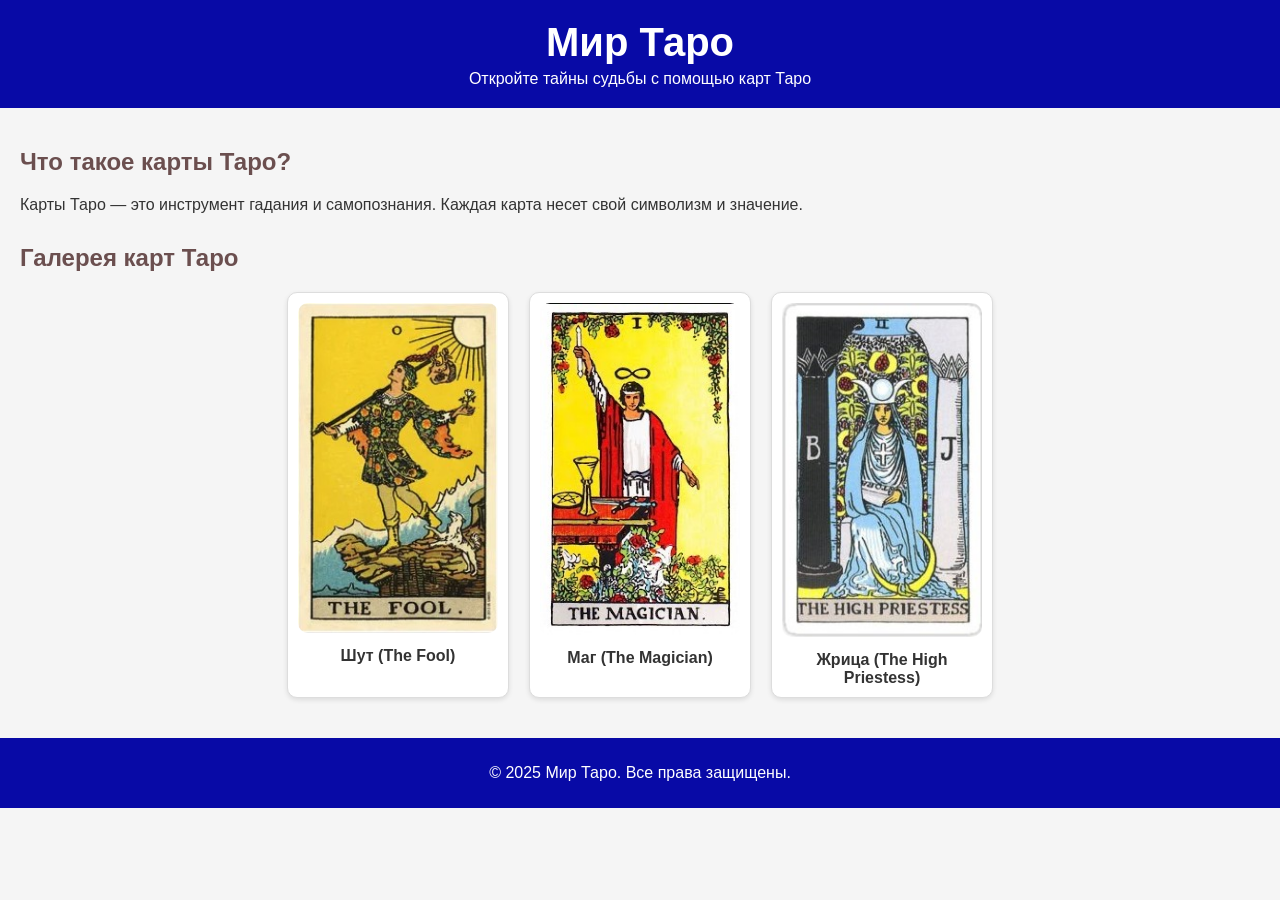
<file: dz28.html>
<!DOCTYPE html>
<html lang="en">
<head>
    <meta charset="UTF-8">
    <meta name="viewport" content="width=device-width, initial-scale=1.0">
    <title>Карты Таро</title>
    <link rel="stylesheet" href="styles.css">
</head>
<body>
    <header>
        <h1>Мир Таро</h1>
        <p>Откройте тайны судьбы с помощью карт Таро</p>
    </header>

    <main>
        <section class="intro">
            <h2>Что такое карты Таро?</h2>
            <p>Карты Таро — это инструмент гадания и самопознания. Каждая карта несет свой символизм и значение.</p>
        </section>

        <section class="gallery">
            <h2>Галерея карт Таро</h2>
            <div class="card-container">
                <div class="card">
                    <img src="images/the-fool.jpg" alt="The Fool">
                    <p>Шут (The Fool)</p>
                </div>
                <div class="card">
                    <img src="images/the-magician.jpg" alt="The Magician">
                    <p>Маг (The Magician)</p>
                </div>
                <div class="card">
                    <img src="images/the-high-priestess.jpg" alt="The High Priestess">
                    <p>Жрица (The High Priestess)</p>
                </div>
                <!-- Добавьте больше карт при необходимости -->
            </div>
        </section>
    </main>

    <footer>
        <p>&copy; 2025 Мир Таро. Все права защищены.</p>
    </footer>
</body>
</html>
</file>
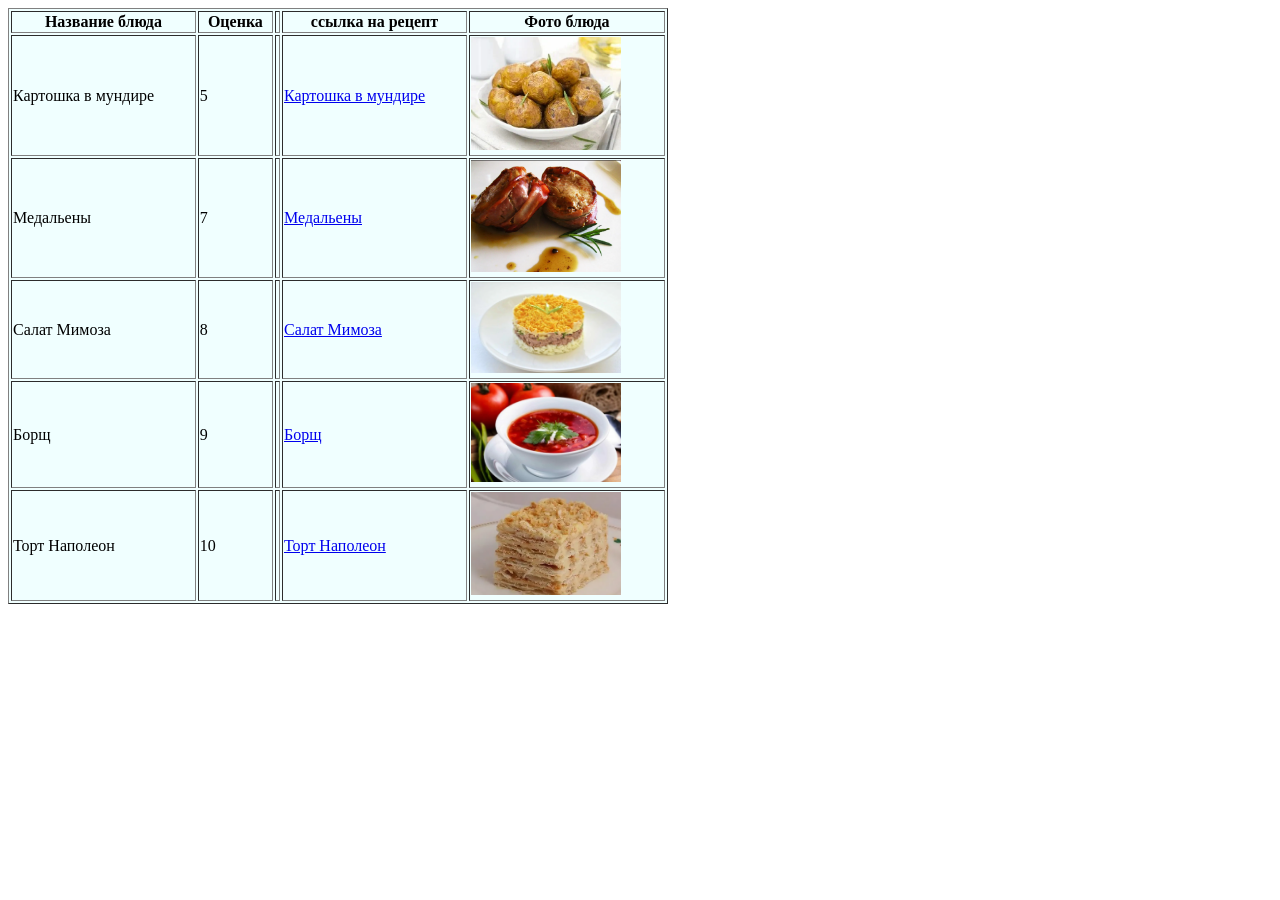
<file: DZ37A.html>
<!DOCTYPE html>
<html lang="en">
<head>
    <meta charset="UTF-8">
    <title>Рецепты</title>
</head>
<body>


<table bgcolor="azure" aligh="centre"  height="400px" width="660px" border="1px">
  <tr>
		<th>Название блюда</th>
		<th>Оценка<th>
		<th>ссылка на рецепт</th>
    <th>Фото блюда</th>
  </tr>

 <tr>

   <td>Картошка в мундире</td>
		<td>5<th>
		<td><a href="https://1000.menu/cooking/24323-kartoshka-v-mundire-v-duxovke" target="_blank">Картошка в мундире</a></td>
    <td><img src="test/картошка.png" width="150" alt="Картошка" title="Картошка в мундире"></td>


 </tr>
  <tr>
   <td>Медальены</td>
		<td>7<th>
		<td><a href="https://1000.menu/cooking/51587-medalony-iz-svininy-na-skovorode-iz-svinoi-vyrezki" target="_blank">Медальены</a></td>
    <td><img src="test/медальены.png" width="150" alt="Картошка" title="Медальены"></td>

 </tr>
  <tr>
   <td>Салат Мимоза</td>
		<td>8<th>
		<td><a href="https://povar.ru/recipes/salat_mimoza_klassicheskii-601.html" target="_blank">Салат Мимоза</a></td>
    <td><img src="test/мимоза.png" width="150" alt="Картошка" title="Мимоза"></td>

 </tr>
  <tr>
   <td>Борщ</td>
		<td>9<th>
		<td><a href="https://1000.menu/cooking/3424-klassicheskii-borshch-s-myasom" target="_blank">Борщ</a></td>
    <td><img src="test/борщ.png" width="150" alt="Картошка" title="Борщ"></td>


 </tr>
  <tr>
   <td>Торт Наполеон</td>
		<td>10<th>
		<td><a href="https://1000.menu/cooking/7520--napoleon-ne-mokrji" target="_blank">Торт Наполеон</a></td>
    <td><img src="test/наполеон.png" width="150" alt="Картошка" title="Наполеон"></td>


 </tr>
</table>

</body>
</html>
</file>
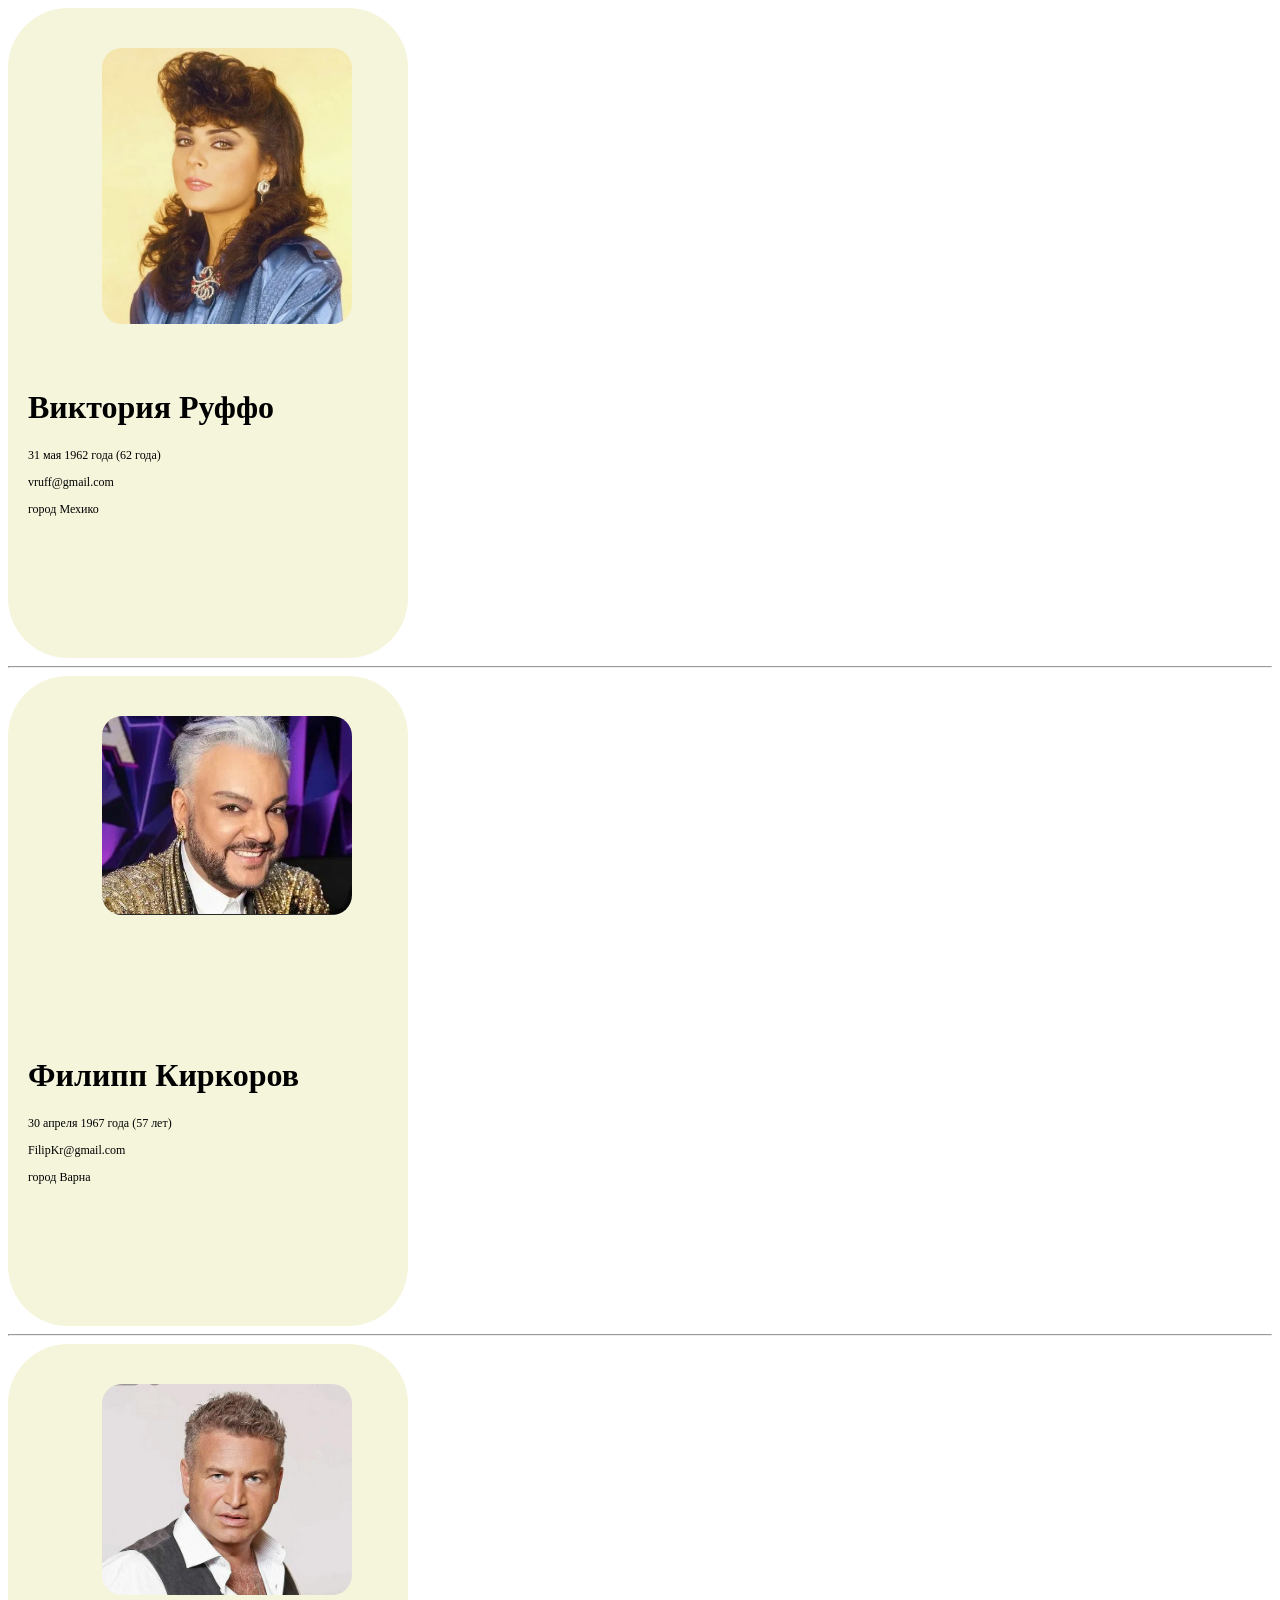
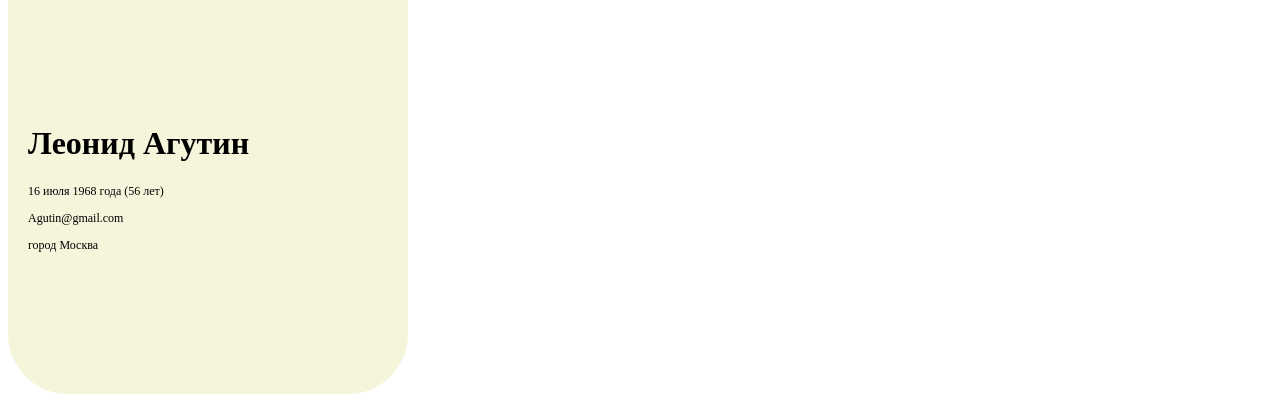
<file: DZ38.html>
<!DOCTYPE html>
<html lang="en">
<head>
    <meta charset="UTF-8">
    <title>Второй сайт</title>
    <link rel="stylesheet" href="style.css">

</head>
<body>
<div class="dz">
    <div class="card">
   <div class="photo">
       <img src="test/мария.png" width="250">
   </div>

   <div class="info">
       <h1>Виктория Руффо</h1>
       <p>31 мая 1962 года (62 года)</p>
       <p>vruff@gmail.com</p>
       <p>город Мехико</p>

   </div>
</div>
<hr>
    <div class="card">
   <div class="photo">
       <img src="test/филип.png" width="250">
   </div>

   <div class="info">
        <h1>Филипп Киркоров</h1>
       <p>30 апреля 1967 года (57 лет)</p>
       <p>FilipKr@gmail.com</p>
       <p>город Варна</p>
   </div>
</div>
<hr>
    <div class="card">
        <div class="photo">
            <img src="test/анутин.png" width="250">
        </div>

   <div class="info">
       <h1>Леонид Агутин</h1>
       <p>16 июля 1968 года (56 лет)</p>
       <p>Agutin@gmail.com</p>
       <p>город Москва</p>

   </div>
    </div>



</div>




</body>
</html>
</file>
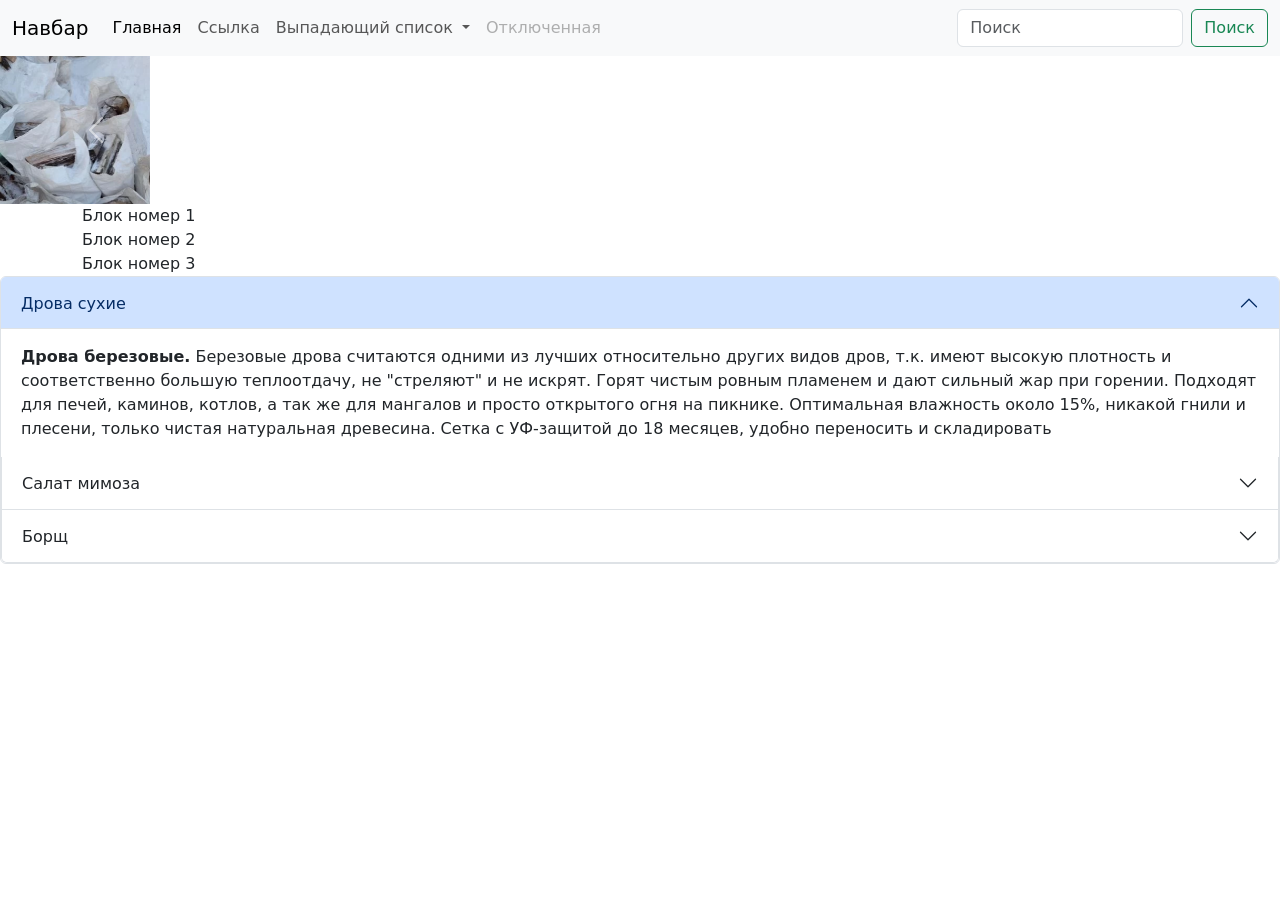
<file: DZ39.09.html>
<!DOCTYPE html>
<html lang="en">
<head>
    <meta charset="UTF-8">
    <title>Превью</title>
    <link href="https://cdn.jsdelivr.net/npm/bootstrap@5.3.3/dist/css/bootstrap.min.css" rel="stylesheet" integrity="sha384-QWTKZyjpPEjISv5WaRU9OFeRpok6YctnYmDr5pNlyT2bRjXh0JMhjY6hW+ALEwIH" crossorigin="anonymous">

</head>
<body>






    <nav class="navbar navbar-expand-lg bg-body-tertiary">
  <div class="container-fluid">
    <a class="navbar-brand" href="#">Навбар</a>
    <button class="navbar-toggler" type="button" data-bs-toggle="collapse" data-bs-target="#navbarSupportedContent" aria-controls="navbarSupportedContent" aria-expanded="false" aria-label="Переключатель навигации">
      <span class="navbar-toggler-icon"></span>
    </button>
    <div class="collapse navbar-collapse" id="navbarSupportedContent">
      <ul class="navbar-nav me-auto mb-2 mb-lg-0">
        <li class="nav-item">
          <a class="nav-link active" aria-current="page" href="#">Главная</a>
        </li>
        <li class="nav-item">
          <a class="nav-link" href="#">Ссылка</a>
        </li>
        <li class="nav-item dropdown">
          <a class="nav-link dropdown-toggle" href="#" role="button" data-bs-toggle="dropdown" aria-expanded="false">
            Выпадающий список
          </a>
          <ul class="dropdown-menu">
            <li><a class="dropdown-item" href="#">Действие</a></li>
            <li><a class="dropdown-item" href="#">Другое действие</a></li>
            <li><hr class="dropdown-divider"></li>
            <li><a class="dropdown-item" href="#">Что-то еще здесь</a></li>
          </ul>
        </li>
        <li class="nav-item">
          <a class="nav-link disabled">Отключенная</a>
        </li>
      </ul>
      <form class="d-flex" role="search">
        <input class="form-control me-2" type="search" placeholder="Поиск" aria-label="Поиск">
        <button class="btn btn-outline-success" type="submit">Поиск</button>
      </form>
    </div>
  </div>
</nav>



    <div id="carouselExample" class="carousel slide">
  <div class="carousel-inner">
    <div class="carousel-item active">
      <img src="test/111345871.png" width="150" alt="...">
    </div>
    <div class="carousel-item">
      <img src="test/анутин.png" width="150" alt="...">
    </div>
    <div class="carousel-item">
      <img src="test/мимоза.png" width="150" alt="...">
    </div>
  </div>
  <button class="carousel-control-prev" type="button" data-bs-target="#carouselExample" data-bs-slide="prev">
    <span class="carousel-control-prev-icon" aria-hidden="true"></span>
    <span class="visually-hidden">Предыдущий</span>
  </button>
  <button class="carousel-control-next" type="button" data-bs-target="#carouselExample" data-bs-slide="next">
    <span class="carousel-control-next-icon" aria-hidden="true"></span>
    <span class="visually-hidden">Следующий</span>
  </button>
</div>




    <div class="container">
        <div class="row">
            <div class="col-sm-12 col-nd-6 col-lg-4">
             Блок номер 1

            </div>

        </div>

    </div>

    <div class="container">
        <div class="row">
            <div class="col-sm-12 col-nd-6 col-lg-4">
            Блок номер 2

            </div>

        </div>

    </div>

    <div class="container">
        <div class="row">
            <div class="col-sm-12 col-nd-6 col-lg-4">
             Блок номер 3

            </div>

        </div>

    </div>




    <div class="accordion" id="accordionExample">
  <div class="accordion-item">
    <h2 class="accordion-header">
      <button class="accordion-button" type="button" data-bs-toggle="collapse" data-bs-target="#collapseOne" aria-expanded="true" aria-controls="collapseOne">
        Дрова сухие
      </button>
    </h2>
    <div id="collapseOne" class="accordion-collapse collapse show" data-bs-parent="#accordionExample">
      <div class="accordion-body">
        <strong>Дрова березовые.</strong> Березовые дрова считаются одними из лучших относительно других видов дров, т.к. имеют высокую плотность и соответственно большую теплоотдачу, не "стреляют" и не искрят. Горят чистым ровным пламенем и дают сильный жар при горении.

    Подходят для печей, каминов, котлов, а так же для мангалов и просто открытого огня на пикнике.

    Оптимальная влажность около 15%, никакой гнили и плесени, только чистая натуральная древесина.

    Сетка с УФ-защитой до 18 месяцев, удобно переносить и складировать
      </div>
  </div>
  <div class="accordion-item">
    <h2 class="accordion-header">
      <button class="accordion-button collapsed" type="button" data-bs-toggle="collapse" data-bs-target="#collapseTwo" aria-expanded="false" aria-controls="collapseTwo">
        Салат мимоза
      </button>
    </h2>
    <div id="collapseTwo" class="accordion-collapse collapse" data-bs-parent="#accordionExample">
      <div class="accordion-body">
        <strong>Салат Мимоза</strong> По умолчанию он скрыт, что за лажа
      </div>
    </div>
  </div>
  <div class="accordion-item">
    <h2 class="accordion-header">
      <button class="accordion-button collapsed" type="button" data-bs-toggle="collapse" data-bs-target="#collapseThree" aria-expanded="false" aria-controls="collapseThree">
        Борщ
      </button>
    </h2>
    <div id="collapseThree" class="accordion-collapse collapse" data-bs-parent="#accordionExample">
      <div class="accordion-body">
        <strong>Борщ.</strong>  Борщ — ароматный густой красный суп с овощами и мясом, ставший символом славянской кухни. Главный ингредиент борща — свекла. Именно она придает супу красный цвет, а уксус насыщает вкус мягкой кислинкой.
      </div>
    </div>
  </div>
</div>

  <script src="https://cdn.jsdelivr.net/npm/bootstrap@5.3.3/dist/js/bootstrap.bundle.min.js" integrity="sha384-YvpcrYf0tY3lHB60NNkmXc5s9fDVZLESaAA55NDzOxhy9GkcIdslK1eN7N6jIeHz" crossorigin="anonymous"></script>



</body>
</html>
</file>
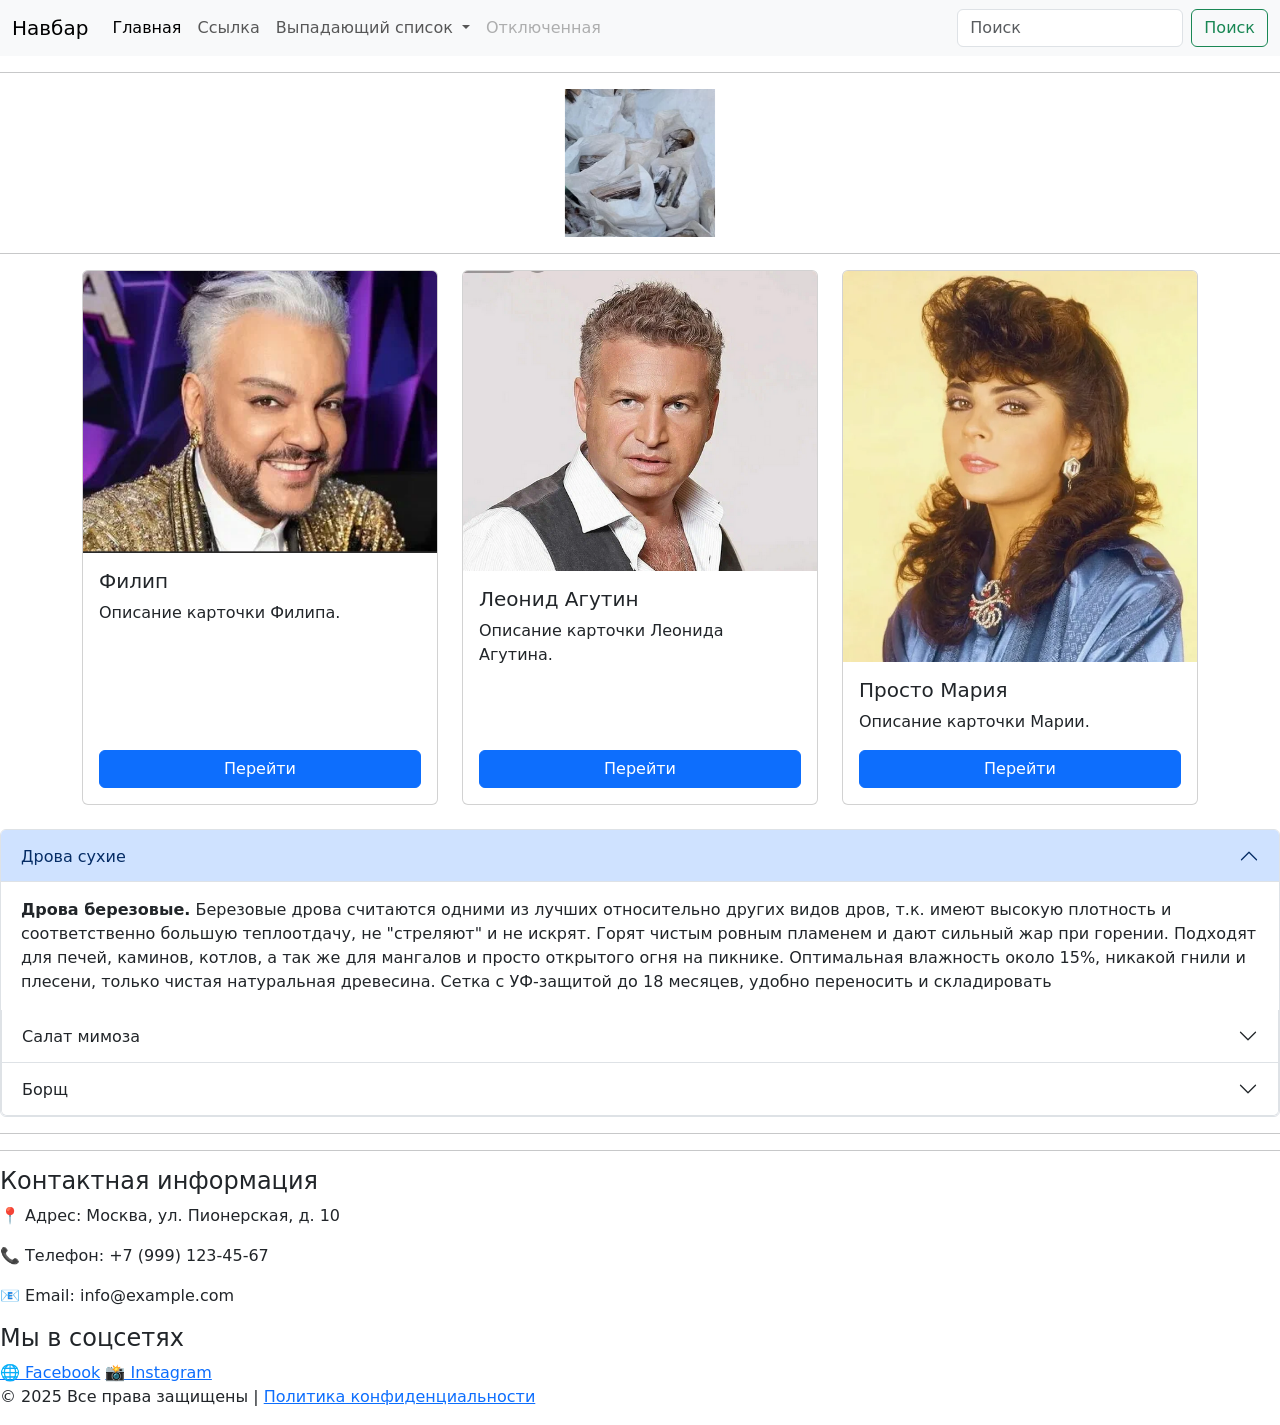
<file: DZ39.html>
<!DOCTYPE html>
<html lang="en">
<head>
    <meta charset="UTF-8">
    <title>Превью</title>
    <link href="https://cdn.jsdelivr.net/npm/bootstrap@5.3.3/dist/css/bootstrap.min.css" rel="stylesheet" integrity="sha384-QWTKZyjpPEjISv5WaRU9OFeRpok6YctnYmDr5pNlyT2bRjXh0JMhjY6hW+ALEwIH" crossorigin="anonymous">

</head>
<body>






<nav class="navbar navbar-expand-lg bg-body-tertiary">
  <div class="container-fluid">
    <a class="navbar-brand" href="#">Навбар</a>
    <button class="navbar-toggler" type="button" data-bs-toggle="collapse" data-bs-target="#navbarSupportedContent" aria-controls="navbarSupportedContent" aria-expanded="false" aria-label="Переключатель навигации">
      <span class="navbar-toggler-icon"></span>
    </button>
    <div class="collapse navbar-collapse" id="navbarSupportedContent">
      <ul class="navbar-nav me-auto mb-2 mb-lg-0">
        <li class="nav-item">
          <a class="nav-link active" aria-current="page" href="#">Главная</a>
        </li>
        <li class="nav-item">
          <a class="nav-link" href="#">Ссылка</a>
        </li>
        <li class="nav-item dropdown">
          <a class="nav-link dropdown-toggle" href="#" role="button" data-bs-toggle="dropdown" aria-expanded="false">
            Выпадающий список
          </a>
          <ul class="dropdown-menu">
            <li><a class="dropdown-item" href="#">Действие</a></li>
            <li><a class="dropdown-item" href="#">Другое действие</a></li>
            <li><hr class="dropdown-divider"></li>
            <li><a class="dropdown-item" href="#">Что-то еще здесь</a></li>
          </ul>
        </li>
        <li class="nav-item">
          <a class="nav-link disabled">Отключенная</a>
        </li>
      </ul>
      <form class="d-flex" role="search">
        <input class="form-control me-2" type="search" placeholder="Поиск" aria-label="Поиск">
        <button class="btn btn-outline-success" type="submit">Поиск</button>
      </form>
    </div>
  </div>
</nav>

<hr>

<div id="carouselExample" class="carousel slide d-flex justify-content-center">
  <div class="carousel-inner">
    <div class="carousel-item active">
      <img src="test/111345871.png" width="150" class="d-block mx-auto" alt="...">
    </div>
    <div class="carousel-item">
      <img src="test/анутин.png" width="150" class="d-block mx-auto" alt="...">
    </div>
    <div class="carousel-item">
      <img src="test/мимоза.png" width="150" class="d-block mx-auto" alt="...">
    </div>
  </div>
  <button class="carousel-control-prev" type="button" data-bs-target="#carouselExample" data-bs-slide="prev">
    <span class="carousel-control-prev-icon" aria-hidden="true"></span>
    <span class="visually-hidden">Предыдущий</span>
  </button>
  <button class="carousel-control-next" type="button" data-bs-target="#carouselExample" data-bs-slide="next">
    <span class="carousel-control-next-icon" aria-hidden="true"></span>
    <span class="visually-hidden">Следующий</span>
  </button>
</div>


<hr>

   <div class="container">
    <div class="row justify-content-center">

        <div class="col-sm-12 col-md-6 col-lg-4 mb-4">
            <div class="card h-100">
                <img src="test/филип.png" class="card-img-top" alt="...">
                <div class="card-body d-flex flex-column">
                    <h5 class="card-title">Филип</h5>
                    <p class="card-text flex-grow-1">Описание карточки Филипа.</p>
                    <a href="#" class="btn btn-primary mt-auto">Перейти</a>
                </div>
            </div>
        </div>


        <div class="col-sm-12 col-md-6 col-lg-4 mb-4">
            <div class="card h-100">
                <img src="test/анутин.png" class="card-img-top" alt="...">
                <div class="card-body d-flex flex-column">
                    <h5 class="card-title">Леонид Агутин</h5>
                    <p class="card-text flex-grow-1">Описание карточки Леонида Агутина.</p>
                    <a href="#" class="btn btn-primary mt-auto">Перейти</a>
                </div>
            </div>
        </div>


        <div class="col-sm-12 col-md-6 col-lg-4 mb-4">
            <div class="card h-100">
                <img src="test/мария.png" class="card-img-top" alt="...">
                <div class="card-body d-flex flex-column">
                    <h5 class="card-title">Просто Мария</h5>
                    <p class="card-text flex-grow-1">Описание карточки Марии.</p>
                    <a href="#" class="btn btn-primary mt-auto">Перейти</a>
                </div>
            </div>
        </div>
    </div>
</div>

    </div>
</div>




<div class="accordion" id="accordionExample">
  <div class="accordion-item">
    <h2 class="accordion-header">
      <button class="accordion-button" type="button" data-bs-toggle="collapse" data-bs-target="#collapseOne" aria-expanded="true" aria-controls="collapseOne">
        Дрова сухие
      </button>
    </h2>
    <div id="collapseOne" class="accordion-collapse collapse show" data-bs-parent="#accordionExample">
      <div class="accordion-body">
        <strong>Дрова березовые.</strong> Березовые дрова считаются одними из лучших относительно других видов дров, т.к. имеют высокую плотность и соответственно большую теплоотдачу, не "стреляют" и не искрят. Горят чистым ровным пламенем и дают сильный жар при горении.

Подходят для печей, каминов, котлов, а так же для мангалов и просто открытого огня на пикнике.

Оптимальная влажность около 15%, никакой гнили и плесени, только чистая натуральная древесина.

Сетка с УФ-защитой до 18 месяцев, удобно переносить и складировать
    </div>
  </div>
  <div class="accordion-item">
    <h2 class="accordion-header">
      <button class="accordion-button collapsed" type="button" data-bs-toggle="collapse" data-bs-target="#collapseTwo" aria-expanded="false" aria-controls="collapseTwo">
        Салат мимоза
      </button>
    </h2>
    <div id="collapseTwo" class="accordion-collapse collapse" data-bs-parent="#accordionExample">
      <div class="accordion-body">
        <strong>Салат Мимоза</strong> По умолчанию он скрыт, что за лажа
      </div>
    </div>
  </div>
  <div class="accordion-item">
    <h2 class="accordion-header">
      <button class="accordion-button collapsed" type="button" data-bs-toggle="collapse" data-bs-target="#collapseThree" aria-expanded="false" aria-controls="collapseThree">
        Борщ
      </button>
    </h2>
    <div id="collapseThree" class="accordion-collapse collapse" data-bs-parent="#accordionExample">
      <div class="accordion-body">
        <strong>Борщ.</strong>  Борщ — ароматный густой красный суп с овощами и мясом, ставший символом славянской кухни. Главный ингредиент борща — свекла. Именно она придает супу красный цвет, а уксус насыщает вкус мягкой кислинкой.
      </div>
    </div>
  </div>
</div>

<hr>
    <hr>
 <footer>
    <div class="footer-container">
        <div class="contact-info">
            <h4>Контактная информация</h4>
            <p>📍 Адрес: Москва, ул. Пионерская, д. 10</p>
            <p>📞 Телефон: +7 (999) 123-45-67</p>
            <p>📧 Email: info@example.com</p>
        </div>

        <div class="social-links">
            <h4>Мы в соцсетях</h4>
            <a href="https://www.facebook.com" target="_blank">🌐 Facebook</a>
            <a href="https://www.instagram.com" target="_blank">📸 Instagram</a>

        </div>
    </div>

    <div class="footer-bottom">
        <p>© 2025 Все права защищены | <a href="#">Политика конфиденциальности</a></p>
    </div>
</footer>












  <script src="https://cdn.jsdelivr.net/npm/bootstrap@5.3.3/dist/js/bootstrap.bundle.min.js" integrity="sha384-YvpcrYf0tY3lHB60NNkmXc5s9fDVZLESaAA55NDzOxhy9GkcIdslK1eN7N6jIeHz" crossorigin="anonymous"></script>



</body>
</html>
</file>
<file: styles.css>
/* Общие стили */
body {
    font-family: 'Arial', sans-serif;
    margin: 0;
    padding: 0;
    background-color: #f5f5f5;
    color: #333;
}

header {
    background-color: #080AA6;
    color: #fff;
    text-align: center;
    padding: 20px 0;
}

header h1 {
    margin: 0;
    font-size: 2.5em;
}

header p {
    margin: 5px 0 0;
}

main {
    padding: 20px;
}

h2 {
    color: #6b4f4f;
}

/* Галерея карт */
.gallery {
    margin-top: 30px;
}

.card-container {
    display: flex;
    flex-wrap: wrap;
    justify-content: center;
    gap: 20px;
}

.card {
    background-color: #fff;
    border: 1px solid #ddd;
    border-radius: 10px;
    box-shadow: 0 2px 5px rgba(0, 0, 0, 0.1);
    text-align: center;
    width: 200px;
    padding: 10px;
}

.card img {
    width: 100%;
    border-radius: 10px;
}

.card p {
    margin: 10px 0 0;
    font-weight: bold;
}

/* Footer */
footer {
    background-color: #080AA6;
    color: #fff;
    text-align: center;
    padding: 10px 0;
    margin-top: 20px;
}
</file>
<file: style.css>
p {
    #background-color: royalblue;
    font-size: 12px;
        font-family: [tahoma];
        font-weight: [300];
}


.card{
   width: 400px;
   height: 650px;
   background-color: Beige;
   border-radius: 60px;
}

.photo {
   height: 40%;
   padding: 40px;
   # padding - это внутренний отступ
   # Для внешних отступов используется margin
}
.info {
   padding: 20px;
   height: 40%;
}
img {
   position: relative;
   left:17%;
   border-radius: 20px;
}
</file>
